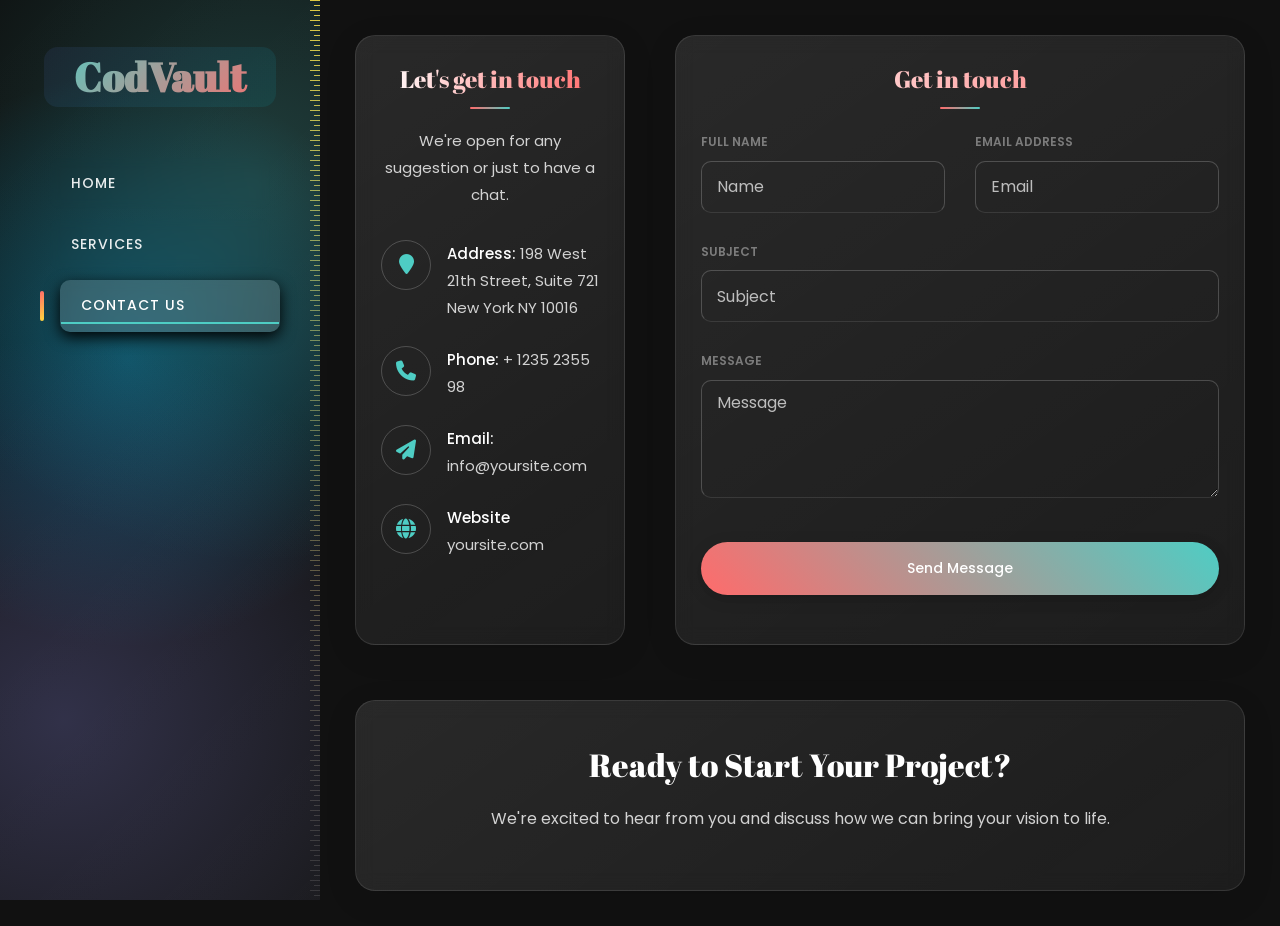
<file: contact.html>
<!DOCTYPE html>
<html lang="en">
<head>
	<title>Cloudence - Software Development Services</title>
	<meta charset="utf-8">
	<meta name="viewport" content="width=device-width, initial-scale=1, shrink-to-fit=no">
	
	<link href="https://fonts.googleapis.com/css?family=Poppins:300,400,500,600,700" rel="stylesheet">
	<link href="https://fonts.googleapis.com/css?family=Abril+Fatface&display=swap" rel="stylesheet">
	
	<link rel="stylesheet" href="https://cdnjs.cloudflare.com/ajax/libs/font-awesome/6.5.0/css/all.min.css">


	<link rel="stylesheet" href="css/animate.css">
	
	<link rel="stylesheet" href="css/owl.carousel.min.css">
	<link rel="stylesheet" href="css/owl.theme.default.min.css">
	<link rel="stylesheet" href="css/magnific-popup.css">

	
	<link rel="stylesheet" href="css/flaticon.css">
	<link rel="stylesheet" href="css/style.css">
	<link rel="stylesheet" href="css/tj_style.css">

	<style>
		/* Enhanced service cards styling from pricing.html */
		.service-card {
			background: linear-gradient(145deg, rgba(255,255,255,0.1) 0%, rgba(255,255,255,0.05) 100%);
			backdrop-filter: blur(10px);
			border: 1px solid rgba(255,255,255,0.1);
			border-radius: 20px;
			margin: 15px;
			overflow: hidden;
			transition: all 0.4s cubic-bezier(0.175, 0.885, 0.32, 1.275);
			position: relative;
			box-shadow: 0 8px 32px rgba(0,0,0,0.1);
			padding: 25px; /* Added padding for content */
		}
		
		.service-card:hover {
			transform: translateY(-10px) scale(1.02);
			box-shadow: 0 20px 50px rgba(0,0,0,0.2);
			border-color: rgba(255,255,255,0.2);
		}
		
		.service-content {
			padding: 25px;
			position: relative;
			z-index: 1;
		}
		
		.service-title {
			font-family: 'Abril Fatface', cursive;
			font-size: 24px;
			margin-bottom: 30px; /* Increased margin */
			color: #fff;
			text-align: center;
			position: relative;
			background: linear-gradient(90deg, #fff 0%, #ff6b6b 50%, #4ecdc4 100%);
			background-size: 200% auto;
			-webkit-background-clip: text;
			-webkit-text-fill-color: transparent;
			background-clip: text;
			animation: shimmer 3s linear infinite;
		}
		
		.service-title::after {
			content: '';
			position: absolute;
			bottom: -12px; /* Adjusted position */
			left: 50%;
			transform: translateX(-50%);
			width: 40px;
			height: 2px;
			background: linear-gradient(90deg, #ff6b6b, #4ecdc4);
			border-radius: 2px;
			transition: width 0.3s ease;
		}
		
		.service-card:hover .service-title::after {
			width: 60px;
		}
		
		.btn-toggle {
			display: inline-block;
			padding: 14px 32px;
			background: linear-gradient(45deg, #ff6b6b, #4ecdc4);
			color: white;
			text-decoration: none;
			border: none;
			border-radius: 30px;
			font-family: 'Poppins', sans-serif;
			font-weight: 500;
			font-size: 14px;
			transition: all 0.4s cubic-bezier(0.175, 0.885, 0.32, 1.275);
			position: relative;
			overflow: hidden;
			text-align: center;
			width: 100%;
			box-shadow: 0 4px 15px rgba(0,0,0,0.2);
			margin-top: 20px;
		}
		
		.btn-toggle::before {
			content: '';
			position: absolute;
			top: 0;
			left: -100%;
			width: 100%;
			height: 100%;
			background: linear-gradient(45deg, #4ecdc4, #ff6b6b);
			transition: left 0.4s ease;
			z-index: -1;
		}
		
		.btn-toggle:hover {
			transform: translateY(-3px) scale(1.05);
			box-shadow: 0 8px 25px rgba(0,0,0,0.3);
			color: white;
			text-decoration: none;
		}
		
		.btn-toggle:hover::before {
			left: 0;
		}
		
		/* Animations */
		@keyframes shimmer {
			0% { background-position: -200% center; }
			100% { background-position: 200% center; }
		}

		@keyframes floatingCard {
			0%, 100% { transform: translateY(0px); }
			50% { transform: translateY(-5px); }
		}

		.service-card {
			animation: fadeInUp 0.8s cubic-bezier(0.175, 0.885, 0.32, 1.275) forwards,
					   floatingCard 6s ease-in-out infinite;
			animation-delay: 0.2s, 2s;
		}

		/* CONTACT PAGE SPECIFIC STYLES */
		.services-container {
			min-height: 100vh;
			padding: 20px 0;
		}

		.contact-grid {
			display: grid;
			grid-template-columns: 1fr 2fr;
			gap: 20px;
			max-width: 1400px;
			margin: 0 auto;
			padding: 0 20px;
		}

		.info-card {
			grid-column: 1 / 2;
		}

		.form-card {
			grid-column: 2 / 3;
		}

		.banner-card {
			grid-column: 1 / -1;
			margin-top: 20px;
			text-align: center;
			padding: 40px 25px; /* Added more padding for emphasis */
		}

		@media (max-width: 991.98px) {
			.contact-grid {
				grid-template-columns: 1fr;
			}
			.info-card {
				grid-column: 1 / -1;
				grid-row: 2 / 3;
			}
			.form-card {
				grid-column: 1 / -1;
				grid-row: 1 / 2;
			}
		}

		/* Form Styling */
		.form-group {
			margin-bottom: 1.5rem;
			position: relative;
		}

		.label {
			color: rgba(255, 255, 255, 0.8);
			font-weight: 500;
			margin-bottom: .5rem;
			font-size: 14px;
		}

		.form-control {
			height: 52px !important;
			background: rgba(255, 255, 255, 0.08) !important;
			color: #fff !important;
			font-size: 16px !important;
			border-radius: 10px !important;
			box-shadow: none !important;
			border: 1px solid rgba(255, 255, 255, 0.2) !important;
			transition: all 0.3s ease !important;
			padding: 10px 15px !important;
		}

		.form-control:focus, .form-control:active {
			outline: none !important;
			box-shadow: none !important;
			border-color: #4ecdc4 !important;
			background: rgba(0, 0, 0, 0.2) !important;
		}

		textarea.form-control {
			height: auto !important;
			resize: vertical;
		}

		.form-control::placeholder {
			color: rgba(255, 255, 255, 0.5) !important;
			opacity: 1 !important;
		}

		/* Info Box Styling */
		.info-wrap-content p {
			color: rgba(255, 255, 255, 0.8);
			text-align: center;
			margin-bottom: 2rem;
		}
		.dbox {
			margin-bottom: 25px;
			width: 100%;
			display: flex;
			align-items: flex-start;
			transition: transform .3s ease;
		}
		.dbox:hover {
			transform: translateX(5px);
		}
		.dbox .icon {
			width: 50px;
			height: 50px;
			border-radius: 50%;
			border: 1px solid rgba(255,255,255,0.2);
			transition: all .3s ease;
			display: flex;
			align-items: center;
			justify-content: center;
			flex-shrink: 0;
		}
		.dbox:hover .icon {
			background: linear-gradient(45deg, #ff6b6b, #4ecdc4);
			border-color: transparent;
		}
		.dbox .icon span {
			font-size: 20px;
			color: #4ecdc4;
			transition: all .3s ease;
		}
		.dbox:hover .icon span {
			color: #fff;
			transform: scale(1.1);
		}
		.dbox .text {
			color: rgba(255,255,255,0.8);
			padding-left: 15px;
		}
		.dbox .text p {
			margin: 0;
			text-align: left;
		}
		.dbox .text span {
			font-weight: 500;
			color: #fff;
		}
		.dbox .text a {
			color: rgba(255,255,255,0.8);
			text-decoration: none;
			transition: all .3s ease;
		}
		.dbox .text a:hover {
			color: #4ecdc4;
		}

		.banner-card h4 {
			font-family: 'Abril Fatface', cursive;
			color: #fff;
			font-size: 2rem;
			margin-bottom: 1rem;
		}
		.banner-card p {
			color: rgba(255,255,255,0.8);
			font-size: 1rem;
		}

	</style>
</head>
<body>

	<div id="colorlib-page">
		<a href="#" class="js-colorlib-nav-toggle colorlib-nav-toggle"><i></i></a>
		<aside id="colorlib-aside" role="complementary" class="js-fullheight">
			<h1 id="colorlib-logo" class="mb-4 mb-md-5"><a href="index.html" style="background-color: #4ecdc4;">CodVault</a></h1>
			<nav id="colorlib-main-menu" role="navigation">
				<ul>
					<li><a href="index.html">Home</a></li>
					<li><a href="pricing.html">Services</a></li>
					<li class="colorlib-active"><a href="contact.html">Contact Us</a></li>
				</ul>
			</nav>
		</aside> <div id="colorlib-main">
			<section class="services-container">
				<div class="contact-grid">
					
					<div class="service-card info-card">
						<div class="info-wrap-content">
							<h3 class="service-title">Let's get in touch</h3>
							<p>We're open for any suggestion or just to have a chat.</p>
							<div class="dbox">
								<div class="icon"><span class="fa fa-map-marker"></span></div>
								<div class="text pl-3">
									<p><span>Address:</span> 198 West 21th Street, Suite 721 New York NY 10016</p>
								</div>
							</div>
							<div class="dbox">
								<div class="icon"><span class="fa fa-phone"></span></div>
								<div class="text pl-3">
									<p><span>Phone:</span> <a href="tel://1234567920">+ 1235 2355 98</a></p>
								</div>
							</div>
							<div class="dbox">
								<div class="icon"><span class="fa fa-paper-plane"></span></div>
								<div class="text pl-3">
									<p><span>Email:</span> <a href="mailto:info@yoursite.com">info@yoursite.com</a></p>
								</div>
							</div>
							<div class="dbox">
								<div class="icon"><span class="fa fa-globe"></span></div>
								<div class="text pl-3">
									<p><span>Website</span> <a href="#">yoursite.com</a></p>
								</div>
							</div>
						</div>
					</div>

					<div class="service-card form-card">
						<h3 class="service-title">Get in touch</h3>
						<form method="POST" id="contactForm" name="contactForm" class="contactForm">
							<div class="row">
								<div class="col-md-6">
									<div class="form-group">
										<label class="label" for="name">Full Name</label>
										<input type="text" class="form-control" name="name" id="name" placeholder="Name">
									</div>
								</div>
								<div class="col-md-6"> 
									<div class="form-group">
										<label class="label" for="email">Email Address</label>
										<input type="email" class="form-control" name="email" id="email" placeholder="Email">
									</div>
								</div>
								<div class="col-md-12">
									<div class="form-group">
										<label class="label" for="subject">Subject</label>
										<input type="text" class="form-control" name="subject" id="subject" placeholder="Subject">
									</div>
								</div>
								<div class="col-md-12">
									<div class="form-group">
										<label class="label" for="message">Message</label>
										<textarea name="message" class="form-control" id="message" cols="30" rows="4" placeholder="Message"></textarea>
									</div>
								</div>
								<div class="col-md-12">
									<div class="form-group">
										<button type="submit" class="btn-toggle">Send Message</button>
									</div>
								</div>
							</div>
						</form>
					</div>

					<div class="service-card banner-card">
						<h4>Ready to Start Your Project?</h4>
						<p>We're excited to hear from you and discuss how we can bring your vision to life.</p>
					</div>

				</div>
			</section>
		</div></div><div id="ftco-loader" class="show fullscreen"><svg class="circular" width="48px" height="48px"><circle class="path-bg" cx="24" cy="24" r="22" fill="none" stroke-width="4" stroke="#eeeeee"/><circle class="path" cx="24" cy="24" r="22" fill="none" stroke-width="4" stroke-miterlimit="10" stroke="#F96D00"/></svg></div>


	<script src="js/jquery.min.js"></script>
	<script src="js/jquery-migrate-3.0.1.min.js"></script>
	<script src="js/popper.min.js"></script>
	<script src="js/bootstrap.min.js"></script>
	<script src="js/jquery.easing.1.3.js"></script>
	<script src="js/jquery.waypoints.min.js"></script>
	<script src="js/jquery.stellar.min.js"></script>
	<script src="js/owl.carousel.min.js"></script>
	<script src="js/jquery.magnific-popup.min.js"></script>
	<script src="js/jquery.animateNumber.min.js"></script>
	<script src="js/scrollax.min.js"></script>
	<script src="js/main.js"></script>
	
</body>
</html>
</file>
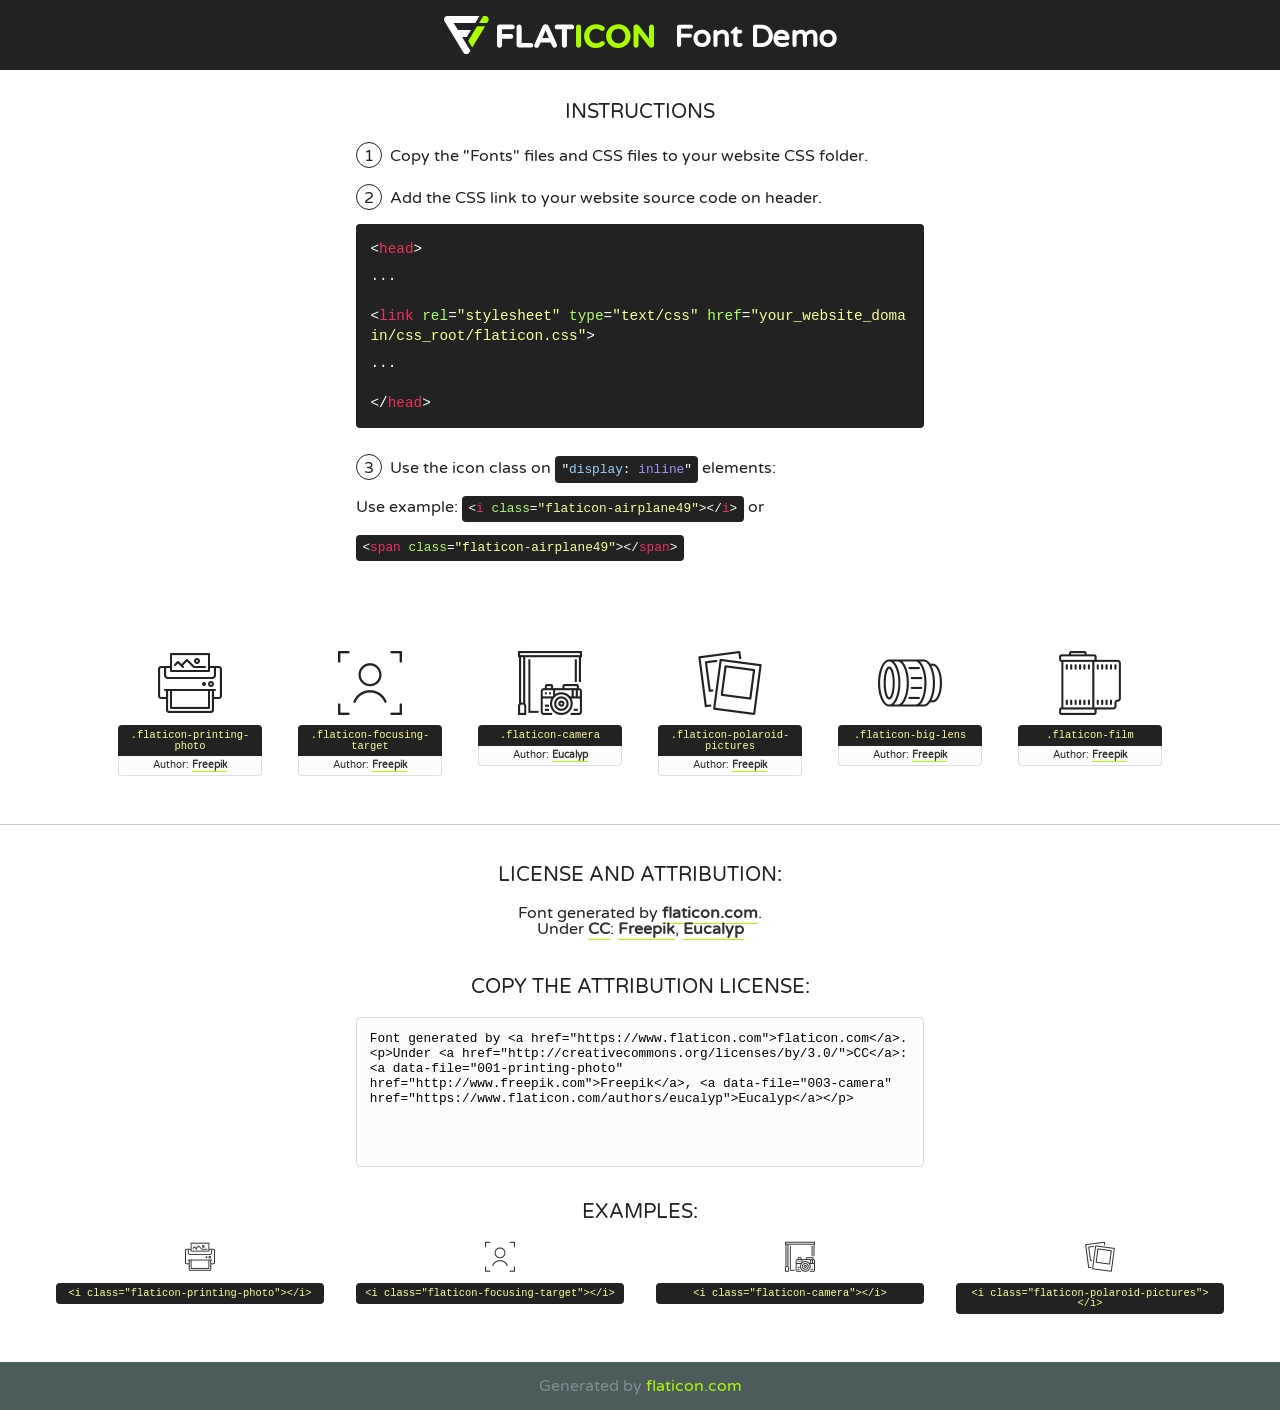
<file: fonts/flaticon/font/flaticon.html>
<!DOCTYPE html>
<!--
  Flaticon icon font: Flaticon
  Creation date: 12/12/2018 14:43
-->
<html>
<!DOCTYPE html>
<html>

<head>
    <title>Flaticon WebFont</title>
    <link href="http://fonts.googleapis.com/css?family=Varela+Round" rel="stylesheet" type="text/css" />
    <link rel="stylesheet" type="text/css" href="flaticon.css">
    <meta charset="UTF-8">
    <style>
    html, body, div, span, applet, object, iframe,
    h1, h2, h3, h4, h5, h6, p, blockquote, pre,
    a, abbr, acronym, address, big, cite, code,
    del, dfn, em, img, ins, kbd, q, s, samp,
    small, strike, strong, sub, sup, tt, var,
    b, u, i, center,
    dl, dt, dd, ol, ul, li,
    fieldset, form, label, legend,
    table, caption, tbody, tfoot, thead, tr, th, td,
    article, aside, canvas, details, embed, 
    figure, figcaption, footer, header, hgroup, 
    menu, nav, output, ruby, section, summary,
    time, mark, audio, video {
        margin: 0;
        padding: 0;
        border: 0;
        font-size: 100%;
        font: inherit;
        vertical-align: baseline;
    }
    /* HTML5 display-role reset for older browsers */
    article, aside, details, figcaption, figure, 
    footer, header, hgroup, menu, nav, section {
        display: block;
    }
    body {
        line-height: 1;
    }
    ol, ul {
        list-style: none;
    }
    blockquote, q {
        quotes: none;
    }
    blockquote:before, blockquote:after,
    q:before, q:after {
        content: '';
        content: none;
    }
    table {
        border-collapse: collapse;
        border-spacing: 0;
    }
    body {
        font-family: 'Varela Round', Helvetica, Arial, sans-serif;
        font-size: 16px;
        color: #222;
    }
    a {
        color: #333;
        border-bottom: 1px solid #a9fd00;
        font-weight: bold;
        text-decoration: none;
    }
    * {
        -moz-box-sizing: border-box;
        -webkit-box-sizing: border-box;
        box-sizing: border-box;
        margin: 0;
        padding: 0;
    }
    [class^="flaticon-"]:before, [class*=" flaticon-"]:before, [class^="flaticon-"]:after, [class*=" flaticon-"]:after {
        font-family: Flaticon;
        font-size: 30px;
        font-style: normal;
        margin-left: 20px;
        color: #333;
    }
    .wrapper {
        max-width: 600px;
        margin: auto;
        padding: 0 1em;
    }
    .title {
        font-size: 1.25em;
        text-align: center;
        margin-bottom: 1em;
        text-transform: uppercase;
    }
    header {
        text-align: center;
        background-color: #222;
        color: #fff;
        padding: 1em;
    }
    header .logo {
        width: 210px;
        height: 38px;
        display: inline-block;
        vertical-align: middle;
        margin-right: 1em;
        border: none;
    }
    header strong {
        font-size: 1.95em;
        font-weight: bold;
        vertical-align: middle;
        margin-top: 5px;
        display: inline-block;
    }
    .demo {
        margin: 2em auto;
        line-height: 1.25em;
    }
    .demo ul li {
        margin-bottom: 1em;
    }
    .demo ul li .num {
        color: #222;
        border-radius: 20px;
        display: inline-block;
        width: 26px;
        padding: 3px;
        height: 26px;
        text-align: center;
        margin-right: 0.5em;
        border: 1px solid #222;
    }
    .demo ul li code {
        background-color: #222;
        border-radius: 4px;
        padding: 0.25em 0.5em;
        display: inline-block;
        color: #fff;
        font-family: Consolas,Monaco,Lucida Console,Liberation Mono,DejaVu Sans Mono,Bitstream Vera Sans Mono,Courier New, monospace;
        font-weight: lighter;
        margin-top: 1em;
        font-size: 0.8em;
        word-break: break-all;
    }
    .demo ul li code.big {
        padding: 1em;
        font-size: 0.9em;
    }
    .demo ul li code .red {
        color: #EF3159;
    }
    .demo ul li code .green {
        color: #ACFF65;
    }
    .demo ul li code .yellow {
        color: #FFFF99;
    }
    .demo ul li code .blue {
        color: #99D3FF;
    }
    .demo ul li code .purple {
        color: #A295FF;
    }
    .demo ul li code .dots {
        margin-top: 0.5em;
        display: block;
    }
    #glyphs {
        border-bottom: 1px solid #ccc;
        padding: 2em 0;
        text-align: center;
    }
    .glyph {
        display: inline-block;
        width: 9em;
        margin: 1em;
        text-align: center;
        vertical-align: top;
        background: #FFF;
    }
    .glyph .glyph-icon {
        padding: 10px;
        display: block;
        font-family:"Flaticon";
        font-size: 64px;
        line-height: 1;
    }
    .glyph .glyph-icon:before {
        font-size: 64px;
        color: #222;
        margin-left: 0;
    }
    .class-name {
        font-size: 0.65em;
        background-color: #222;
        color: #fff;
        border-radius: 4px 4px 0 0;
        padding: 0.5em;
        color: #FFFF99;
        font-family: Consolas,Monaco,Lucida Console,Liberation Mono,DejaVu Sans Mono,Bitstream Vera Sans Mono,Courier New, monospace;
    }
    .author-name {
        font-size: 0.6em;
        background-color: #fcfcfd;
        border: 1px solid #DEDEE4;
        border-top: 0;
        border-radius: 0 0 4px 4px;
        padding: 0.5em;
    }
    .class-name:last-child {
        font-size: 10px;
        color:#888;
    }
    .class-name:last-child a {
        font-size: 10px;
        color:#555;
    }
    .class-name:last-child a:hover {
        color:#a9fd00;
    }
    .glyph > input {
        display: block;
        width: 100px;
        margin: 5px auto;
        text-align: center;
        font-size: 12px;
        cursor: text;
    }
    .glyph > input.icon-input {
        font-family:"Flaticon";
        font-size: 16px;
        margin-bottom: 10px;
    }
    .attribution .title {
        margin-top: 2em;
    }
    .attribution textarea {
        background-color: #fcfcfd;
        padding: 1em;
        border: none;
        box-shadow: none;
        border: 1px solid #DEDEE4;
        border-radius: 4px;
        resize: none;
        width: 100%;
        height: 150px;
        font-size: 0.8em;
        font-family: Consolas,Monaco,Lucida Console,Liberation Mono,DejaVu Sans Mono,Bitstream Vera Sans Mono,Courier New, monospace;
        -webkit-appearance: none;
    }
    .iconsuse {
        margin: 2em auto;
        text-align: center;
        max-width: 1200px;
    }
    .iconsuse:after {
        content: '';
        display: table;
        clear: both;
    }
    .iconsuse .image {
        float: left;
        width: 25%;
        padding: 0 1em;
    }
    .iconsuse .image p {
        margin-bottom: 1em;
    }
    .iconsuse .image span {
        display: block;
        font-size: 0.65em;
        background-color: #222;
        color: #fff;
        border-radius: 4px;
        padding: 0.5em;
        color: #FFFF99;
        margin-top: 1em;
        font-family: Consolas,Monaco,Lucida Console,Liberation Mono,DejaVu Sans Mono,Bitstream Vera Sans Mono,Courier New, monospace;
    }
    #footer {
        text-align: center;
        background-color: #4C5B5C;
        color: #7c9192;
        padding: 1em;
    }
    #footer a {
        border: none;
        color: #a9fd00;
        font-weight: normal;
    }
    @media (max-width: 960px) {
        .iconsuse .image {
            width: 50%;
        }
    }
    @media (max-width: 560px) {
        .iconsuse .image {
            width: 100%;
        }
    }
    </style>
</head>

<body class="characters-off">

    <header>
        <a href="https://www.flaticon.com" target="_blank" class="logo">
            <svg version="1.1" xmlns="http://www.w3.org/2000/svg" xmlns:xlink="http://www.w3.org/1999/xlink" xmlns:a="http://ns.adobe.com/AdobeSVGViewerExtensions/3.0/" viewBox="0 0 560.875 102.036" enable-background="new 0 0 560.875 102.036" xml:space="preserve">
                <defs>
                </defs>
                <g>
                    <g class="letters">
                        <path fill="#ffffff" d="M141.596,29.675c0-3.777,2.985-6.767,6.764-6.767h34.438c3.426,0,6.15,2.728,6.15,6.15
                        c0,3.43-2.724,6.149-6.15,6.149h-27.674v13.091h23.719c3.429,0,6.151,2.724,6.151,6.15c0,3.43-2.723,6.149-6.151,6.149h-23.719
                        v17.574c0,3.773-2.986,6.761-6.764,6.761c-3.779,0-6.764-2.989-6.764-6.761V29.675z"></path>
                        <path fill="#ffffff" d="M193.844,29.149c0-3.781,2.985-6.767,6.764-6.767c3.776,0,6.763,2.985,6.763,6.767v42.957h25.039
                        c3.426,0,6.149,2.726,6.149,6.153c0,3.425-2.723,6.15-6.149,6.15h-31.802c-3.779,0-6.764-2.986-6.764-6.768V29.149z"></path>
                        <path fill="#ffffff" d="M241.891,75.71l21.438-48.407c1.492-3.341,4.215-5.357,7.906-5.357h0.792
                        c3.686,0,6.323,2.017,7.815,5.357l21.439,48.407c0.436,0.967,0.701,1.845,0.701,2.723c0,3.602-2.809,6.501-6.414,6.501
                        c-3.161,0-5.269-1.845-6.499-4.655l-4.132-9.661h-27.059l-4.301,10.102c-1.144,2.631-3.426,4.214-6.237,4.214
                        c-3.517,0-6.24-2.81-6.24-6.325C241.1,77.64,241.451,76.677,241.891,75.71z M279.932,58.666l-8.521-20.297l-8.526,20.297H279.932
                        z"></path>
                        <path fill="#ffffff" d="M314.864,35.387H301.86c-3.429,0-6.239-2.813-6.239-6.238c0-3.429,2.811-6.24,6.239-6.24h39.533
                        c3.426,0,6.237,2.811,6.237,6.24c0,3.425-2.811,6.238-6.237,6.238h-13.001v42.785c0,3.773-2.99,6.761-6.764,6.761
                        c-3.779,0-6.764-2.989-6.764-6.761V35.387z"></path>
                        <path fill="#A9FD00" d="M352.615,29.149c0-3.781,2.985-6.767,6.767-6.767c3.774,0,6.761,2.985,6.761,6.767v49.024
                        c0,3.773-2.987,6.761-6.761,6.761c-3.781,0-6.767-2.989-6.767-6.761V29.149z"></path>
                        <path fill="#A9FD00" d="M374.132,53.836v-0.179c0-17.481,13.178-31.801,32.065-31.801c9.22,0,15.459,2.458,20.557,6.238
                        c1.402,1.054,2.637,2.985,2.637,5.357c0,3.692-2.985,6.59-6.681,6.59c-1.845,0-3.071-0.702-4.044-1.319
                        c-3.776-2.813-7.729-4.393-12.562-4.393c-10.364,0-17.831,8.611-17.831,19.154v0.173c0,10.542,7.291,19.329,17.831,19.329
                        c5.715,0,9.492-1.756,13.359-4.834c1.049-0.874,2.458-1.491,4.039-1.491c3.429,0,6.325,2.813,6.325,6.236
                        c0,2.106-1.056,3.78-2.282,4.834c-5.539,4.834-12.036,7.733-21.878,7.733C387.572,85.464,374.132,71.493,374.132,53.836z"></path>
                        <path fill="#A9FD00" d="M433.009,53.836v-0.179c0-17.481,13.79-31.801,32.766-31.801c18.981,0,32.592,14.143,32.592,31.628v0.173
                        c0,17.483-13.785,31.807-32.769,31.807C446.625,85.464,433.009,71.32,433.009,53.836z M484.224,53.836v-0.179
                        c0-10.539-7.725-19.326-18.626-19.326c-10.893,0-18.449,8.611-18.449,19.154v0.173c0,10.542,7.73,19.329,18.626,19.329
                        C476.676,72.986,484.224,64.378,484.224,53.836z"></path>
                        <path fill="#A9FD00" d="M506.233,29.321c0-3.774,2.99-6.763,6.767-6.763h1.401c3.252,0,5.183,1.583,7.029,3.953l26.093,34.265
                        V29.059c0-3.692,2.99-6.677,6.681-6.677c3.683,0,6.671,2.985,6.671,6.677v48.934c0,3.78-2.987,6.765-6.764,6.765h-0.436
                        c-3.257,0-5.188-1.581-7.034-3.953l-27.056-35.492v32.944c0,3.687-2.985,6.676-6.678,6.676c-3.683,0-6.673-2.989-6.673-6.676
                        V29.321z"></path>
                    </g>
                    <g class="insignia">
                        <path fill="#ffffff" d="M48.372,56.137h12.517l11.156-18.537H37.186L25.688,18.539h57.825L94.668,0H9.271
                        C5.925,0,2.842,1.801,1.198,4.716c-1.644,2.907-1.593,6.482,0.134,9.343l50.38,83.501c1.678,2.781,4.689,4.476,7.938,4.476
                        c3.246,0,6.257-1.695,7.935-4.476l2.898-4.804L48.372,56.137z"></path>
                        <g class="i">
                            <path fill="#A9FD00" d="M93.575,18.539h0.031v0.004l21.652,0.004l2.705-4.488c1.727-2.861,1.778-6.436,0.133-9.343
                            C116.454,1.801,113.371,0,110.026,0h-5.294L93.575,18.539z"></path>
                            <polygon fill="#A9FD00" points="88.291,27.356 64.725,66.486 75.519,84.404 109.942,27.356"></polygon>
                        </g>
                    </g>
                </g>
            </svg>
        </a>
        <strong>Font Demo</strong>
    </header>


    <section class="demo wrapper">

        <p class="title">Instructions</p>

        <ul>
            <li>
                <span class="num">1</span>Copy the "Fonts" files and CSS files to your website CSS folder.
            </li>
            <li>
                <span class="num">2</span>Add the CSS link to your website source code on header.
                <code class="big">
                    &lt;<span class="red">head</span>&gt;
                    <br/><span class="dots">...</span>
                    <br/>&lt;<span class="red">link</span> <span class="green">rel</span>=<span class="yellow">"stylesheet"</span> <span class="green">type</span>=<span class="yellow">"text/css"</span> <span class="green">href</span>=<span class="yellow">"your_website_domain/css_root/flaticon.css"</span>&gt;
                    <br/><span class="dots">...</span>
                    <br/>&lt;/<span class="red">head</span>&gt;
                </code>
            </li>

            <li>
                <p>
                    <span class="num">3</span>Use the icon class on <code>"<span class="blue">display</span>:<span class="purple"> inline</span>"</code> elements:
                    <br />
                    Use example: <code>&lt;<span class="red">i</span> <span class="green">class</span>=<span class="yellow">&quot;flaticon-airplane49&quot;</span>&gt;&lt;/<span class="red">i</span>&gt;</code> or <code>&lt;<span class="red">span</span> <span class="green">class</span>=<span class="yellow">&quot;flaticon-airplane49&quot;</span>&gt;&lt;/<span class="red">span</span>&gt;</code>
            </li>
        </ul>

    </section>




   <section id="glyphs">          
    
      
        <div class="glyph"><div class="glyph-icon flaticon-printing-photo"></div>
            <div class="class-name">.flaticon-printing-photo</div>
            <div class="author-name">Author: <a data-file="001-printing-photo" href="http://www.freepik.com">Freepik</a> </div> 
        </div>        
        
        <div class="glyph"><div class="glyph-icon flaticon-focusing-target"></div>
            <div class="class-name">.flaticon-focusing-target</div>
            <div class="author-name">Author: <a data-file="002-focusing-target" href="http://www.freepik.com">Freepik</a> </div> 
        </div>        
        
        <div class="glyph"><div class="glyph-icon flaticon-camera"></div>
            <div class="class-name">.flaticon-camera</div>
            <div class="author-name">Author: <a data-file="003-camera" href="https://www.flaticon.com/authors/eucalyp">Eucalyp</a> </div> 
        </div>        
        
        <div class="glyph"><div class="glyph-icon flaticon-polaroid-pictures"></div>
            <div class="class-name">.flaticon-polaroid-pictures</div>
            <div class="author-name">Author: <a data-file="004-polaroid-pictures" href="http://www.freepik.com">Freepik</a> </div> 
        </div>        
        
        <div class="glyph"><div class="glyph-icon flaticon-big-lens"></div>
            <div class="class-name">.flaticon-big-lens</div>
            <div class="author-name">Author: <a data-file="005-big-lens" href="http://www.freepik.com">Freepik</a> </div> 
        </div>        
        
        <div class="glyph"><div class="glyph-icon flaticon-film"></div>
            <div class="class-name">.flaticon-film</div>
            <div class="author-name">Author: <a data-file="006-film" href="http://www.freepik.com">Freepik</a> </div> 
        </div>        
        

    </section>



    <section class="attribution wrapper"   style="text-align:center;">

      <div class="title">License and attribution:</div><div class="attrDiv">Font generated by <a href="https://www.flaticon.com">flaticon.com</a>. <div><p>Under <a href="http://creativecommons.org/licenses/by/3.0/">CC</a>: <a data-file="001-printing-photo" href="http://www.freepik.com">Freepik</a>, <a data-file="003-camera" href="https://www.flaticon.com/authors/eucalyp">Eucalyp</a></p>  </div>
      </div>
      <div class="title">Copy the Attribution License:</div>

    <textarea onclick="this.focus();this.select();">Font generated by &lt;a href=&quot;https://www.flaticon.com&quot;&gt;flaticon.com&lt;/a&gt;. <p>Under <a href="http://creativecommons.org/licenses/by/3.0/">CC</a>: <a data-file="001-printing-photo" href="http://www.freepik.com">Freepik</a>, <a data-file="003-camera" href="https://www.flaticon.com/authors/eucalyp">Eucalyp</a></p>  
     </textarea>

    </section>

    <section class="iconsuse">

          <div class="title">Examples:</div>            
             
            <div class="image">
                <p>
                    <i class="glyph-icon flaticon-printing-photo"></i> 
                    <span>&lt;i class=&quot;flaticon-printing-photo&quot;&gt;&lt;/i&gt;</span>
                </p>
            </div>
            
            <div class="image">
                <p>
                    <i class="glyph-icon flaticon-focusing-target"></i> 
                    <span>&lt;i class=&quot;flaticon-focusing-target&quot;&gt;&lt;/i&gt;</span>
                </p>
            </div>
            
            <div class="image">
                <p>
                    <i class="glyph-icon flaticon-camera"></i> 
                    <span>&lt;i class=&quot;flaticon-camera&quot;&gt;&lt;/i&gt;</span>
                </p>
            </div>
            
            <div class="image">
                <p>
                    <i class="glyph-icon flaticon-polaroid-pictures"></i> 
                    <span>&lt;i class=&quot;flaticon-polaroid-pictures&quot;&gt;&lt;/i&gt;</span>
                </p>
            </div>
                       
        </div>
                            
    </section>

<div id="footer">
    <div>Generated by <a href="https://www.flaticon.com">flaticon.com</a>
    </div>
</div>



</body>
</html>
</file>
<file: css/flaticon.css>
/*
  	Flaticon icon font: Flaticon
  	Creation date: 12/12/2018 14:43
  	*/


@font-face {
  font-family: "Flaticon";
  src: url("../fonts/flaticon/font/Flaticon.eot");
  src: url("../fonts/flaticon/font/Flaticon.eot?#iefix") format("embedded-opentype"),
       url("../fonts/flaticon/font/Flaticon.woff") format("woff"),
       url("../fonts/flaticon/font/Flaticon.ttf") format("truetype"),
       url("../fonts/flaticon/font/Flaticon.svg#Flaticon") format("svg");
  font-weight: normal;
  font-style: normal;
}

@media screen and (-webkit-min-device-pixel-ratio:0) {
  @font-face {
    font-family: "Flaticon";
    src: url("../fonts/flaticon/font/Flaticon.svg#Flaticon") format("svg");
  }
}

[class^="flaticon-"]:before, [class*=" flaticon-"]:before,
[class^="flaticon-"]:after, [class*=" flaticon-"]:after {   
  font-family: Flaticon;
  font-style: normal;
  font-weight: normal;
  font-variant: normal;
  text-transform: none;
  line-height: 1;

  /* Better Font Rendering =========== */
  -webkit-font-smoothing: antialiased;
  -moz-osx-font-smoothing: grayscale;
}

.flaticon-printing-photo:before { content: "\f100"; }
.flaticon-focusing-target:before { content: "\f101"; }
.flaticon-camera:before { content: "\f102"; }
.flaticon-polaroid-pictures:before { content: "\f103"; }
.flaticon-big-lens:before { content: "\f104"; }
.flaticon-film:before { content: "\f105"; }
</file>
<file: css/tj_style.css>
/* Animated background overlay */
#colorlib-aside::before {
    content: '';
    position: absolute;
    top: 0;
    left: 0;
    right: 0;
    bottom: 0;
    background: linear-gradient(-45deg, rgba(255, 255, 255, 0.1), rgba(255, 255, 255, 0.05), rgba(255, 255, 255, 0.1), rgba(255, 255, 255, 0.05));
    background-size: 400% 400%;
    animation: gradientShift 15s ease infinite;
    z-index: 1;
}

/* Floating particles effect */
#colorlib-aside::after {
    content: '';
    position: absolute;
    top: 0;
    left: 0;
    right: 0;
    bottom: 0;
    background-image: 
        radial-gradient(circle at 20% 80%, rgba(120, 119, 198, 0.3) 0%, transparent 50%),
        radial-gradient(circle at 80% 20%, #4ecdc53f 0%, transparent 50%),
        radial-gradient(circle at 40% 40%, rgba(3, 123, 167, 0.514) 0%, transparent 50%);
    animation: float 20s ease-in-out infinite;
    z-index: 1;
}

/* Enhanced Logo Styling */
#colorlib-logo {
    position: relative;
    z-index: 10;
    text-align: center;
    margin-bottom: 3rem;
    perspective: 1000px;
}

#colorlib-logo a {
    display: inline-block;
    font-weight: 700;
    font-size: 2.5rem;
    text-decoration: none;
    background: linear-gradient(135deg, #4ecdc4 0%, #ff6b6b 100%);
    -webkit-background-clip: text;
    -webkit-text-fill-color: transparent;
    background-clip: text;
    padding: 1rem 2rem;
    border-radius: 16px;
    position: relative;
    transition: all 0.4s cubic-bezier(0.175, 0.885, 0.32, 1.275);
    overflow: hidden;
}

#colorlib-logo a::before {
    content: '';
    position: absolute;
    top: 0;
    left: 0;
    right: 0;
    bottom: 0;
    background: linear-gradient(135deg, 
        rgba(102, 126, 234, 0.1) 0%, 
        rgba(4, 200, 214, 0.1) 100%);
    border-radius: 16px;
    border: 2px solid transparent;
    background-clip: padding-box;
    transition: all 0.3s ease;
    z-index: -1;
}

#colorlib-logo a::after {
    content: '';
    position: absolute;
    top: 0;
    left: -100%;
    width: 100%;
    height: 100%;
    background: linear-gradient(90deg, 
        transparent, 
        rgba(255, 255, 255, 0.3), 
        transparent);
    transition: left 0.5s ease;
    z-index: 1;
}

#colorlib-logo a:hover {
    transform: translateY(-8px) rotateX(5deg);
    filter: drop-shadow(0 20px 40px rgba(102, 126, 234, 0.3));
    background: linear-gradient(135deg, #ff6b6b 0%, #feca57 50%, #48dbfb 100%);
    -webkit-background-clip: text;
    -webkit-text-fill-color: transparent;
    background-clip: text;
    animation: glow 2s ease-in-out infinite alternate;
}

#colorlib-logo a:hover::before {
    background: linear-gradient(135deg, 
        rgba(255, 107, 107, 0.15) 0%, 
        rgba(254, 202, 87, 0.15) 50%,
        rgba(72, 219, 251, 0.15) 100%);
    border: 2px solid rgba(255, 255, 255, 0.2);
    backdrop-filter: blur(10px);
}

#colorlib-logo a:hover::after {
    left: 100%;
}

#colorlib-logo a:active {
    transform: translateY(-4px) rotateX(2deg) scale(0.98);
}

@keyframes glow {
    0% {
        filter: drop-shadow(0 20px 40px rgba(102, 126, 234, 0.3));
    }
    100% {
        filter: drop-shadow(0 25px 50px rgba(255, 107, 107, 0.4));
    }
}

/* Responsive adjustments */
@media (max-width: 768px) {
    #colorlib-logo a {
        font-size: 2rem;
        padding: 0.8rem 1.5rem;
    }
    
    #colorlib-logo {
        margin-bottom: 2rem;
    }
}

@media (max-width: 480px) {
    #colorlib-logo a {
        font-size: 1.75rem;
        padding: 0.6rem 1.2rem;
    }
}

/* Dark mode support */
@media (prefers-color-scheme: dark) {
    #colorlib-logo a:hover::before {
        backdrop-filter: blur(15px);
        border-color: rgba(255, 255, 255, 0.1);
    }
}

/* Navigation styling */
#colorlib-main-menu {
    position: relative;
    z-index: 10;
    padding: 0 20px;
}

#colorlib-main-menu ul {
    list-style: none;
    padding: 0;
    margin: 0;
}

#colorlib-main-menu li {
    margin-bottom: 8px;
    position: relative;
}

#colorlib-main-menu li::before {
    content: '';
    position: absolute;
    left: -10px;
    top: 50%;
    transform: translateY(-50%);
    width: 4px;
    height: 0;
    background: linear-gradient(135deg, #ff6b6b, #ffd93d);
    border-radius: 2px;
    transition: height 0.3s ease;
}

#colorlib-main-menu li:hover::before,
#colorlib-main-menu li.colorlib-active::before {
    height: 30px;
}

#colorlib-main-menu a {
    color: rgba(255, 255, 255, 0.9) !important;
    text-decoration: none !important;
    padding: 12px 20px !important;
    display: block !important;
    border-radius: 10px !important;
    transition: all 0.3s ease !important;
    font-weight: 500 !important;
    position: relative !important;
    backdrop-filter: blur(5px) !important;
    border: 1px solid transparent !important;
}

#colorlib-main-menu a:hover,
#colorlib-main-menu .colorlib-active a {
    background: rgba(255, 255, 255, 0.15) !important;
    color: white !important;
    transform: translateX(10px) !important;
    box-shadow: 0 5px 15px rgba(0, 0, 0, 1.1) !important;
}

/* Mobile toggle button enhancement */
.js-colorlib-nav-toggle {
    position: relative;
    z-index: 1000;
}

.js-colorlib-nav-toggle i {
    background: linear-gradient(135deg, #667eea 0%, #764ba2 100%);
    box-shadow: 0 5px 15px rgba(102, 126, 234, 0.3);
    border-radius: 8px;
    transition: all 0.3s ease;
}

.js-colorlib-nav-toggle:hover i {
    transform: scale(1.1) rotate(180deg);
    box-shadow: 0 8px 25px rgba(102, 126, 234, 0.4);
}

/* Keyframe animations */
@keyframes gradientShift {
    0% {
        background-position: 0% 50%;
    }
    50% {
        background-position: 100% 50%;
    }
    100% {
        background-position: 0% 50%;
    }
}

@keyframes float {
    0%, 100% {
        transform: translateY(0px) rotate(0deg);
    }
    33% {
        transform: translateY(-30px) rotate(120deg);
    }
    66% {
        transform: translateY(-20px) rotate(240deg);
    }
}

/* Responsive enhancements */
@media (max-width: 768px) {
    #colorlib-aside {
        background: linear-gradient(135deg, #667eea 0%, #764ba2 100%, rgba(0, 0, 0, 0.8));
        backdrop-filter: blur(20px);
    }
    
    #colorlib-logo a {
        font-size: 1.3rem;
        padding: 12px 20px;
    }
}
</file>
<file: fonts/flaticon/font/flaticon.css>
/*
  	Flaticon icon font: Flaticon
  	Creation date: 12/12/2018 14:43
  	*/

@font-face {
  font-family: "Flaticon";
  src: url("./Flaticon.eot");
  src: url("./Flaticon.eot?#iefix") format("embedded-opentype"),
       url("./Flaticon.woff") format("woff"),
       url("./Flaticon.ttf") format("truetype"),
       url("./Flaticon.svg#Flaticon") format("svg");
  font-weight: normal;
  font-style: normal;
}

@media screen and (-webkit-min-device-pixel-ratio:0) {
  @font-face {
    font-family: "Flaticon";
    src: url("./Flaticon.svg#Flaticon") format("svg");
  }
}

[class^="flaticon-"]:before, [class*=" flaticon-"]:before,
[class^="flaticon-"]:after, [class*=" flaticon-"]:after {   
  font-family: Flaticon;
        font-size: 20px;
font-style: normal;
margin-left: 20px;
}

.flaticon-printing-photo:before { content: "\f100"; }
.flaticon-focusing-target:before { content: "\f101"; }
.flaticon-camera:before { content: "\f102"; }
.flaticon-polaroid-pictures:before { content: "\f103"; }
.flaticon-big-lens:before { content: "\f104"; }
.flaticon-film:before { content: "\f105"; }
</file>
